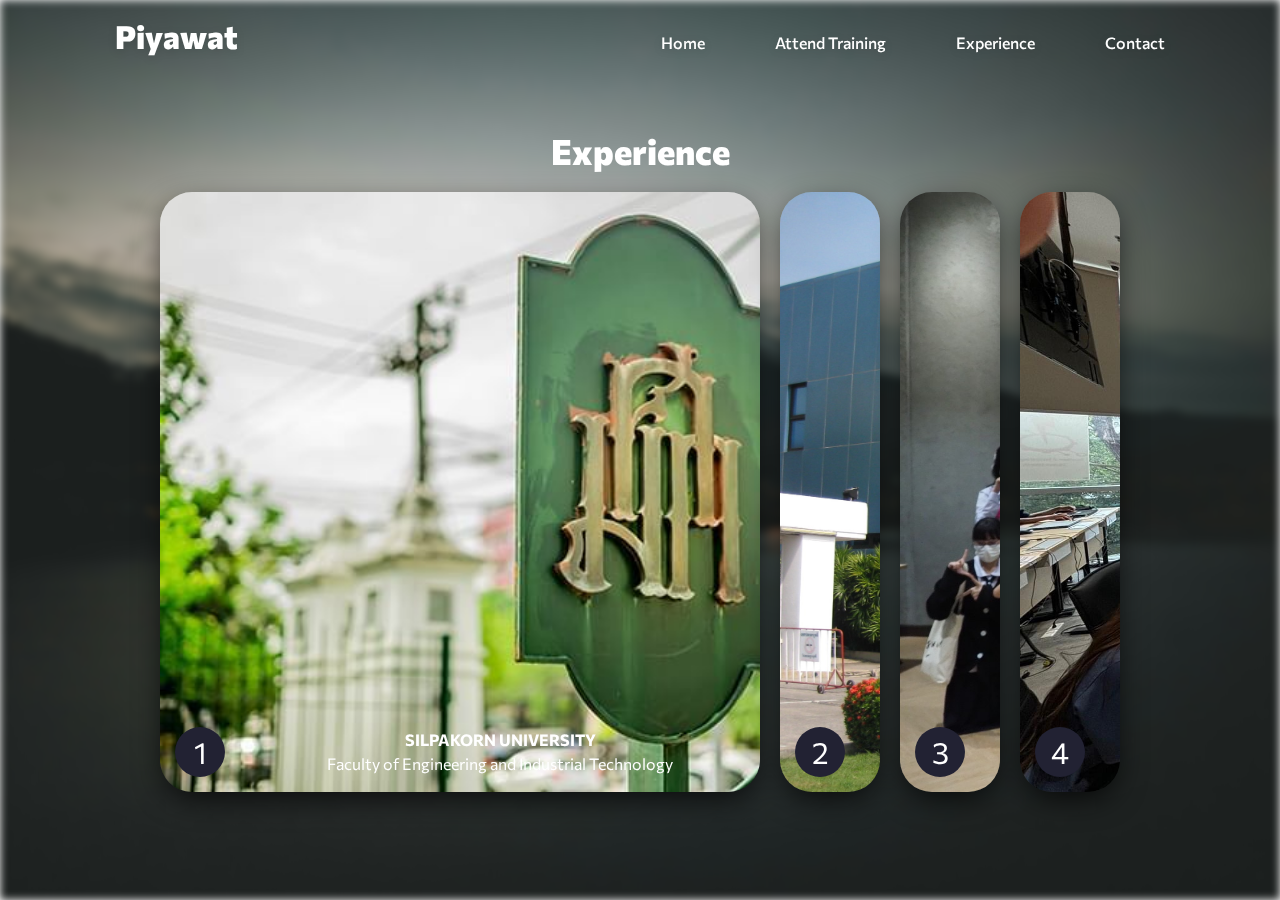
<file: exp.html>
<!DOCTYPE html>
<html lang="en">
<head>
    <meta charset="UTF-8">
    <meta name="viewport" content="width=device-width, initial-scale=1.0">
    <title>Experience</title>
    <link rel="shortcut icon" type="image/x-icon" href="/images/l.ico">
    <link rel="stylesheet" href="https://cdnjs.cloudflare.com/ajax/libs/font-awesome/6.5.2/css/all.min.css">
    <link rel="stylesheet" href="css/index.css">
    <link rel="stylesheet" href="css/exp.css">
</head>
<body>
    <div class="background" style="background-image: url('img/1.jpg');"></div>
    <header>
        <a href="index.html" class="logo">Piyawat</a>
        <nav>
            <a href="index.html" > Home</a>
            <a href="trai.html" >Attend Training</a>
            <a href="exp.html" >Experience</a>
            <a href="cont.html" >Contact</a>
        </nav>
    </header>
    <section>
        <div class="ht">Experience</div>
    <div class="wrapper">
        
        <div class="container">
            <input type="radio" name="slide" id="c1" checked>
            <label for="c1" class="card" style="background-image: url('img/sil.jpg');">
                <div class="row">
                    <div class="icon">1</div>
                    <div class="description">
                        <h4>Silpakorn university</h4>
                        <p>Faculty of Engineering and Industrial Technology</p>
                    </div>
                </div>
            </label>
            <input type="radio" name="slide" id="c2" >
            <label for="c2" class="card" style="background-image: url('img/su.jpg');">
                <div class="row">
                    <div class="icon">2</div>
                    <div class="description">
                        <h4>Intership</h4>
                        <p>I had the opportunity to intern at the</p>
                    </div>
                </div>
            </label>
            <input type="radio" name="slide" id="c3">
            <label for="c3" class="card" style="background-image: url('img/ta.jpg');">
                <div class="row">
                    <div class="icon">3</div>
                    <div class="description">
                        <h4>Teacher Assistant</h4>
                    </div>
                </div>
            </label>
            <input type="radio" name="slide" id="c4" >
            <label for="c4" class="card" style="background-image: url('img/at.jpg');">
                <div class="row">
                    <div class="icon">4</div>
                    <div class="description">
                        <h4>Attend Training</h4>
                    </div>
                </div>
            </label>
        </div>
    </div>
    </section>
</body>
</html>
</file>
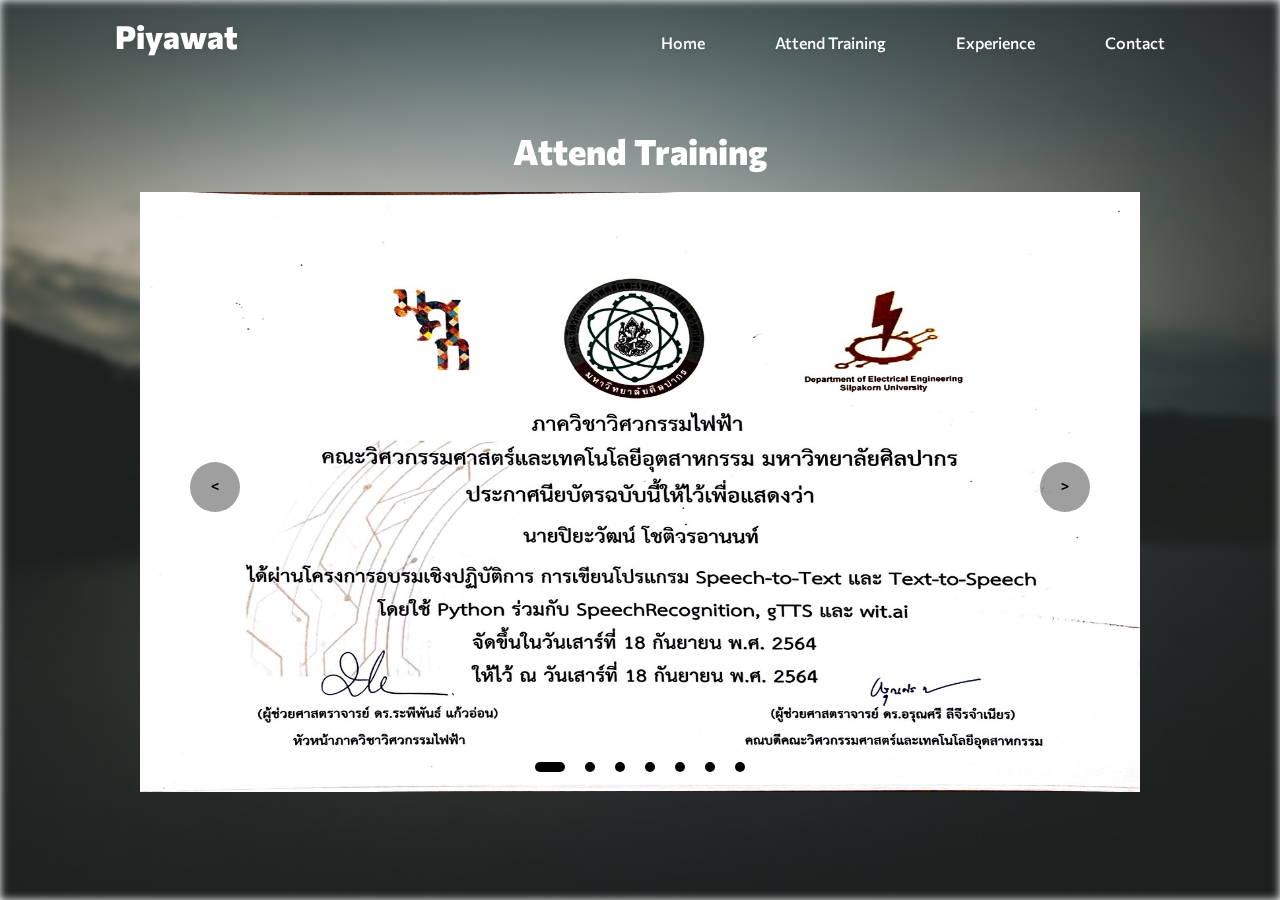
<file: trai.html>
<!DOCTYPE html>
<html lang="en">
<head>
    <meta charset="UTF-8">
    <meta name="viewport" content="width=device-width, initial-scale=1.0">
    <title>Attend Training</title>
    <link rel="shortcut icon" type="image/x-icon" href="imag/l.ico">
    <link rel="stylesheet" href="https://cdnjs.cloudflare.com/ajax/libs/font-awesome/6.5.2/css/all.min.css">
    <link rel="stylesheet" href="css/index.css">
    <link rel="stylesheet" href="css/trai.css">
</head>
<body>
    <div class="background" style="background-image: url('img/1.jpg');"></div>
    <header>
        <a href="index.html" class="logo">Piyawat</a>
        <nav>
            <a href="index.html" > Home</a>
            <a href="trai.html" >Attend Training</a>
            <a href="exp.html" >Experience</a>
            <a href="cont.html" >Contact</a>
        </nav>
    
    </header>
    <section>
        <div class="hua">Attend Training</div>
    <div class="slider">
        <div class="list">
            <div class="item">
                <img src="img/t1.jpg" alt="">
            </div>
            <div class="item">
                <img src="img/t2.jpg" alt="">
            </div>
            <div class="item">
                <img src="img/t3.jpg" alt="">
            </div>
            <div class="item">
                <img src="img/t4.jpg" alt="">
            </div>
            <div class="item">
                <img src="img/t5.jpg" alt="">
            </div>
            <div class="item">
                <img src="img/t6.jpg" alt="">
            </div>
            <div class="item">
                <img src="img/t7.jpg" alt="">
            </div>
        </div>
        <div class="buttons">
            <button id="prev"><</button>
            <button id="next">></button>
        </div>
        <ul class="dots">
            <li class="active"></li>
            <li></li>
            <li></li>
            <li></li>
            <li></li>
            <li></li>
            <li></li>
        </ul>
    </div>
    </section>
    <script src="js/trai.js"></script>
</body>
</html>
</file>
<file: css/index.css>
@import url('https://fonts.googleapis.com/css2?family=Commissioner:wght@100..900&display=swap');
*{
    margin: 0;
    padding: 0;
    box-sizing: border-box;
    text-decoration: none;
    border: none;
    outline: none;
    font-family: 'Commissioner';
}
body{
    text-align: center;
    font-size: 30px;
    margin: 0;
    padding: 0;
    display: flex;
    justify-content: center;
    align-items: center;
    height: 100vh;
    
}
.background {
    position: fixed;
    top: 0;
    left: 0;
    width: 100%;
    height: 100%;
    background-size: cover;
    background-position: center top;
    filter: blur(4px);
    z-index: -1;
    
}
header{
    position: fixed;
    top: 0;
    left: 0;
    width: 100%;
    padding: 1rem 9%;
    filter: drop-shadow(0 2px 4px rgba(0, 0, 0, 0.1));
    display: flex;
    justify-content: space-between;
    align-items: center;
    z-index: 100;
}
header ul{
    display: flex;
    list-style: none;
    gap: 10px;
}
.logo{
    font-size: 2rem;
    color: rgb(255, 255, 255);
    font-weight: 800;
    cursor: pointer;
    transition: 0.5s ease;
}
.logo:hover{
    transform: scale(1.1);
}
nav a{
    font-size: 1rem;
    color: rgb(255, 255, 255);
    margin-left: 4rem;
    font-weight: 500;
    transition: 0.3s ease;
    border-bottom: 3px solid transparent;
}

nav a:hover,
nav a.active{
    color: #b2b0aa;
    border-bottom: 3px solid #b2b0aa;
}
section {
    scroll-margin-top: 80px; /* ชดเชยความสูงของ header สำหรับการ scroll */
}
.home{
    font-size: 20px;
    color: #b2b0aa;
    font-weight: 800;
}



@property --rotate {
    syntax: "<angle>";
    initial-value: 0deg;
    inherits: false;
}
.light{
    background-image:
    conic-gradient(
        from var(--rotate) at 29% 10%,
        #0B1012 40%,
        #F4f7fc55,
        #0b1012 60%
    );
    font-size:110px;
    font-weight:bolder;
    background-clip: text;
    -webkit-background-clip: text;
    color:transparent;
    animation: rotateLight
                3s ease-in-out infinite
                alternate;
}
@keyframes rotateLight{
    from{
        --rotate:0.2turn
    }to{
        --rotate:-0.2turn
    }
}
@media(max-width:995px){
    nav{
        position: absolute;
        display: none;
        top: 0;
        right: 0;
        width: 40%;
        border-left: 3px solid rgb(40, 54, 24);
        border-bottom: 3px solid rgb(40, 54, 24);
        border-bottom-left-radius: 2rem;
        padding: 1rem solid;
        background-color: #161616;
        border-top: 0.1rem solid rgba(0,0,0,0.1);
    }

    nav.active{
        display: block;
    }

    nav a{
        display: block;
        font-size: 2rem;
        margin: 3rem 0;
    }

    nav a:hover,
    nav a.active{
        padding: 1rem;
        border-radius: 0.5rem;
        border-bottom: 0.5rem solid rgb(40, 54, 24);
    }
}
</file>
<file: css/exp.css>
.ht{
    font-size: 35px;
    font-weight: 800;
    color: white;
    padding: 20px;

}
.wrapper {
    width: 100%;
    height: 100%;
    display: flex;
    align-items: center;
    justify-content: center;
}

.container {
    height: 600px;
    width: 1200px;
    display: flex;
    flex-wrap: nowrap;
    justify-content: center;
}

.card {
    width: 100px;
    border-radius: .75rem;
    background-size: cover;
    cursor: pointer;
    overflow: hidden;
    border-radius: 2rem;
    margin: 0 10px;
    display: flex;
    align-items: flex-end;
    transition: .6s cubic-bezier(.28,-0.03,0,.99);
    box-shadow: 0px 10px 30px -5px rgba(0,0,0,0.8);
}

.card > .row {
    color: white;
    display: flex;
    flex-wrap: nowrap;
}

.card > .row > .icon {
    background: #223;
    color: white;
    border-radius: 50%;
    width: 50px;
    display: flex;
    justify-content: center;
    align-items: center;
    margin: 15px;
}

.card > .row > .description {
    font-size: 16px;
    display: flex;
    justify-content: center;
    flex-direction: column;
    overflow: hidden;
    height: 80px;
    width: 520px;
    opacity: 0;
    transform: translateY(30px);
    transition-delay: .3s;
    transition: all .3s ease;
}

.description p {
    color: #ffffff;
    padding-top: 5px;
}

.description h4 {
    text-transform: uppercase;
}

input {
    display: none;
}

input:checked + label {
    width: 600px;
}

input:checked + label .description {
    opacity: 1 !important;
    transform: translateY(0) !important;
}

.card[for="c1"] {
    background-image: url('img/sil.jpg');
}
.card[for="c2"] {
    background-image: url('img/su.jpg');
}
.card[for="c3"] {
    background-image: url('img/ta.jpg');
}
.card[for="c4"] {
    background-image: url('img/at.jpg');
}
</file>
<file: css/trai.css>
.hua{
    font-size: 35px;
    font-weight: 800;
    color: white;
    padding: 20px;
}
.slider{
    width: 1000px;
    max-width: 100vw;
    height: 600px;
    margin: auto;
    position: relative;
    overflow: hidden;
}

.slider .list{
    position: absolute;
    width: max-content;
    height: 100%;
    left: 0;
    top: 0;
    display: flex;
    transition: 1s;
}
.slider .list img{
    width: 1000px;
    max-width: 100vw;
    height: 100%;
    object-fit: fill;
}
.slider .buttons{
    position: absolute;
    top: 45%;
    left: 5%;
    width: 90%;
    display: flex;
    justify-content: space-between;
}
.slider .buttons button{
    width: 50px;
    height: 50px;
    border-radius: 50%;
    background-color: rgba(0, 0, 0, 0.377);
    color: #000;
    border: none;
    font-family: monospace;
    font-weight: bold;
}
.slider .dots{
    position: absolute;
    bottom: 10px;
    left: 0;
    color: rgba(0, 0, 0, 0.377);
    width: 100%;
    margin: 0;
    padding: 0;
    display: flex;
    justify-content: center;
}
.slider .dots li{
    list-style: none;
    width: 10px;
    height: 10px;
    background-color: #000;
    margin: 10px;
    border-radius: 20px;
    transition: 0.5s;
}
.slider .dots li.active{
    width: 30px;
}
@media screen and (max-width: 768px){
    .slider{
        height: 400px;
    }
}
</file>
